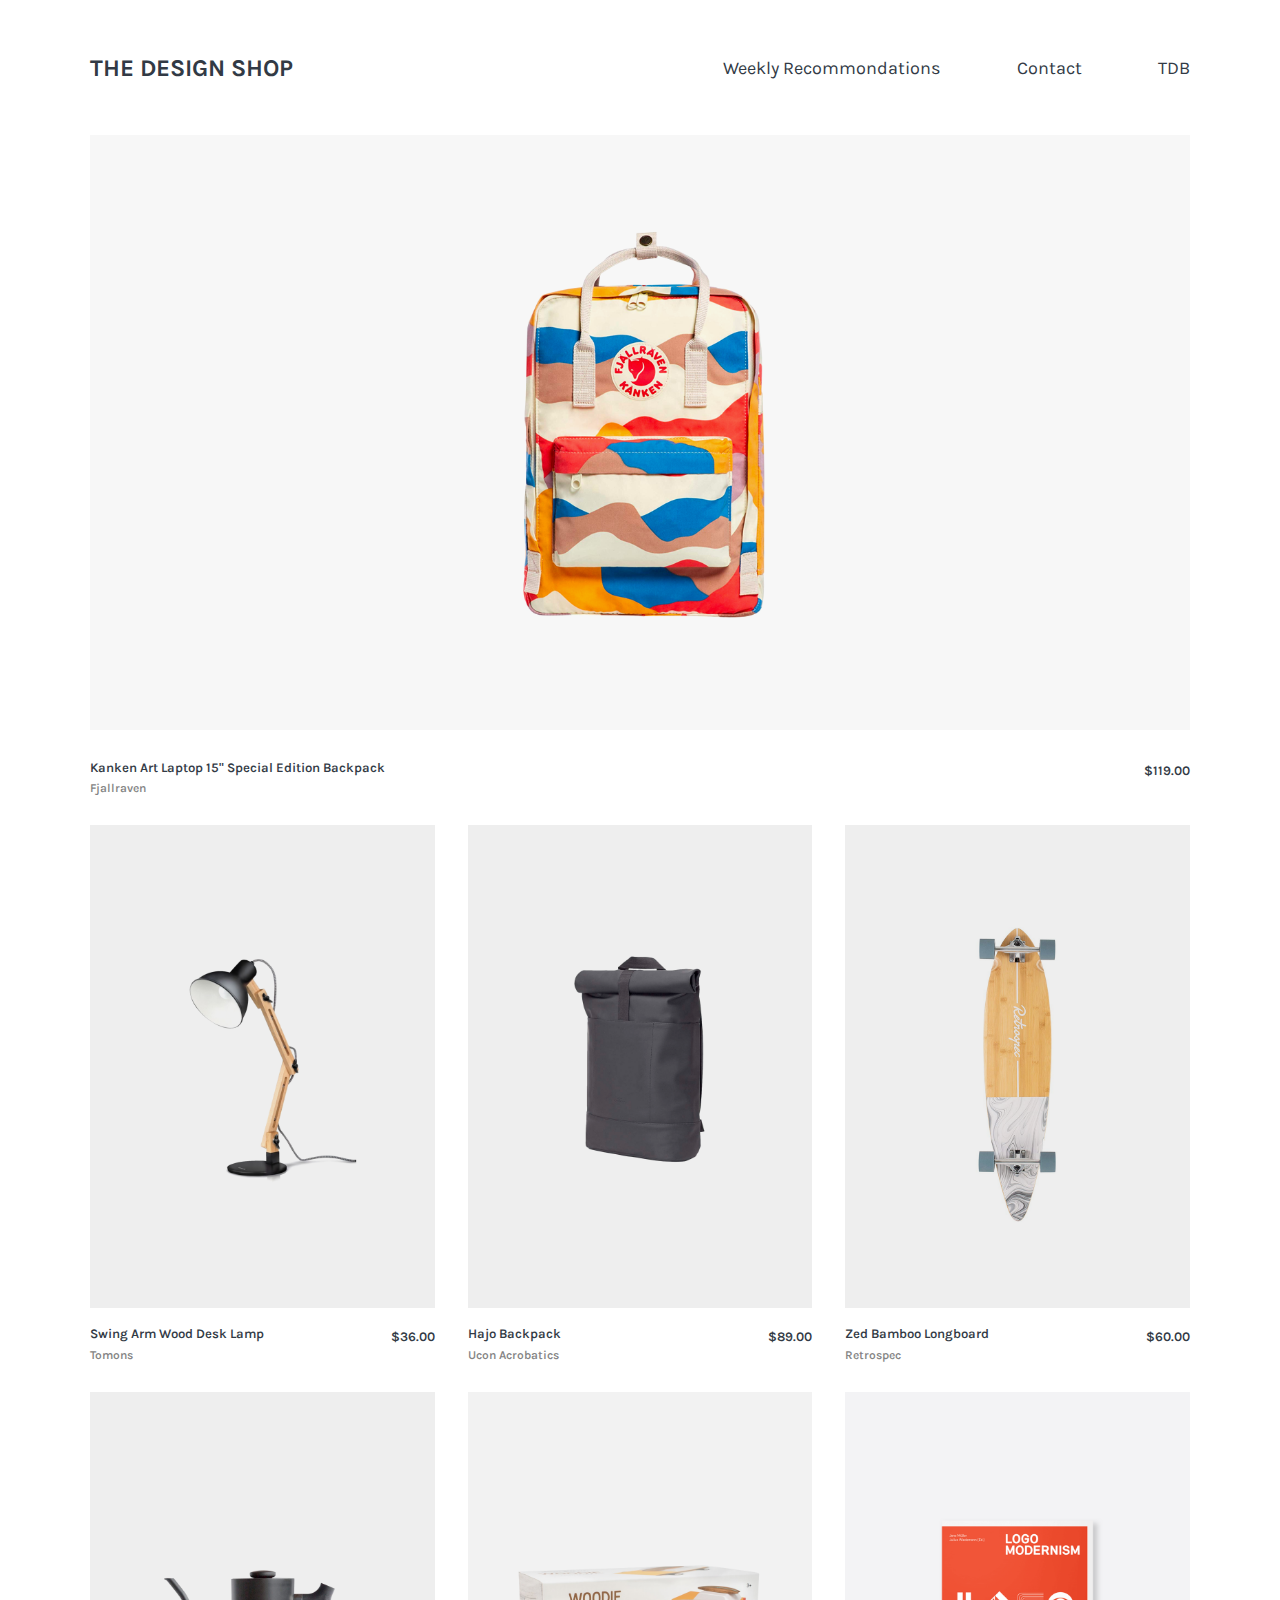
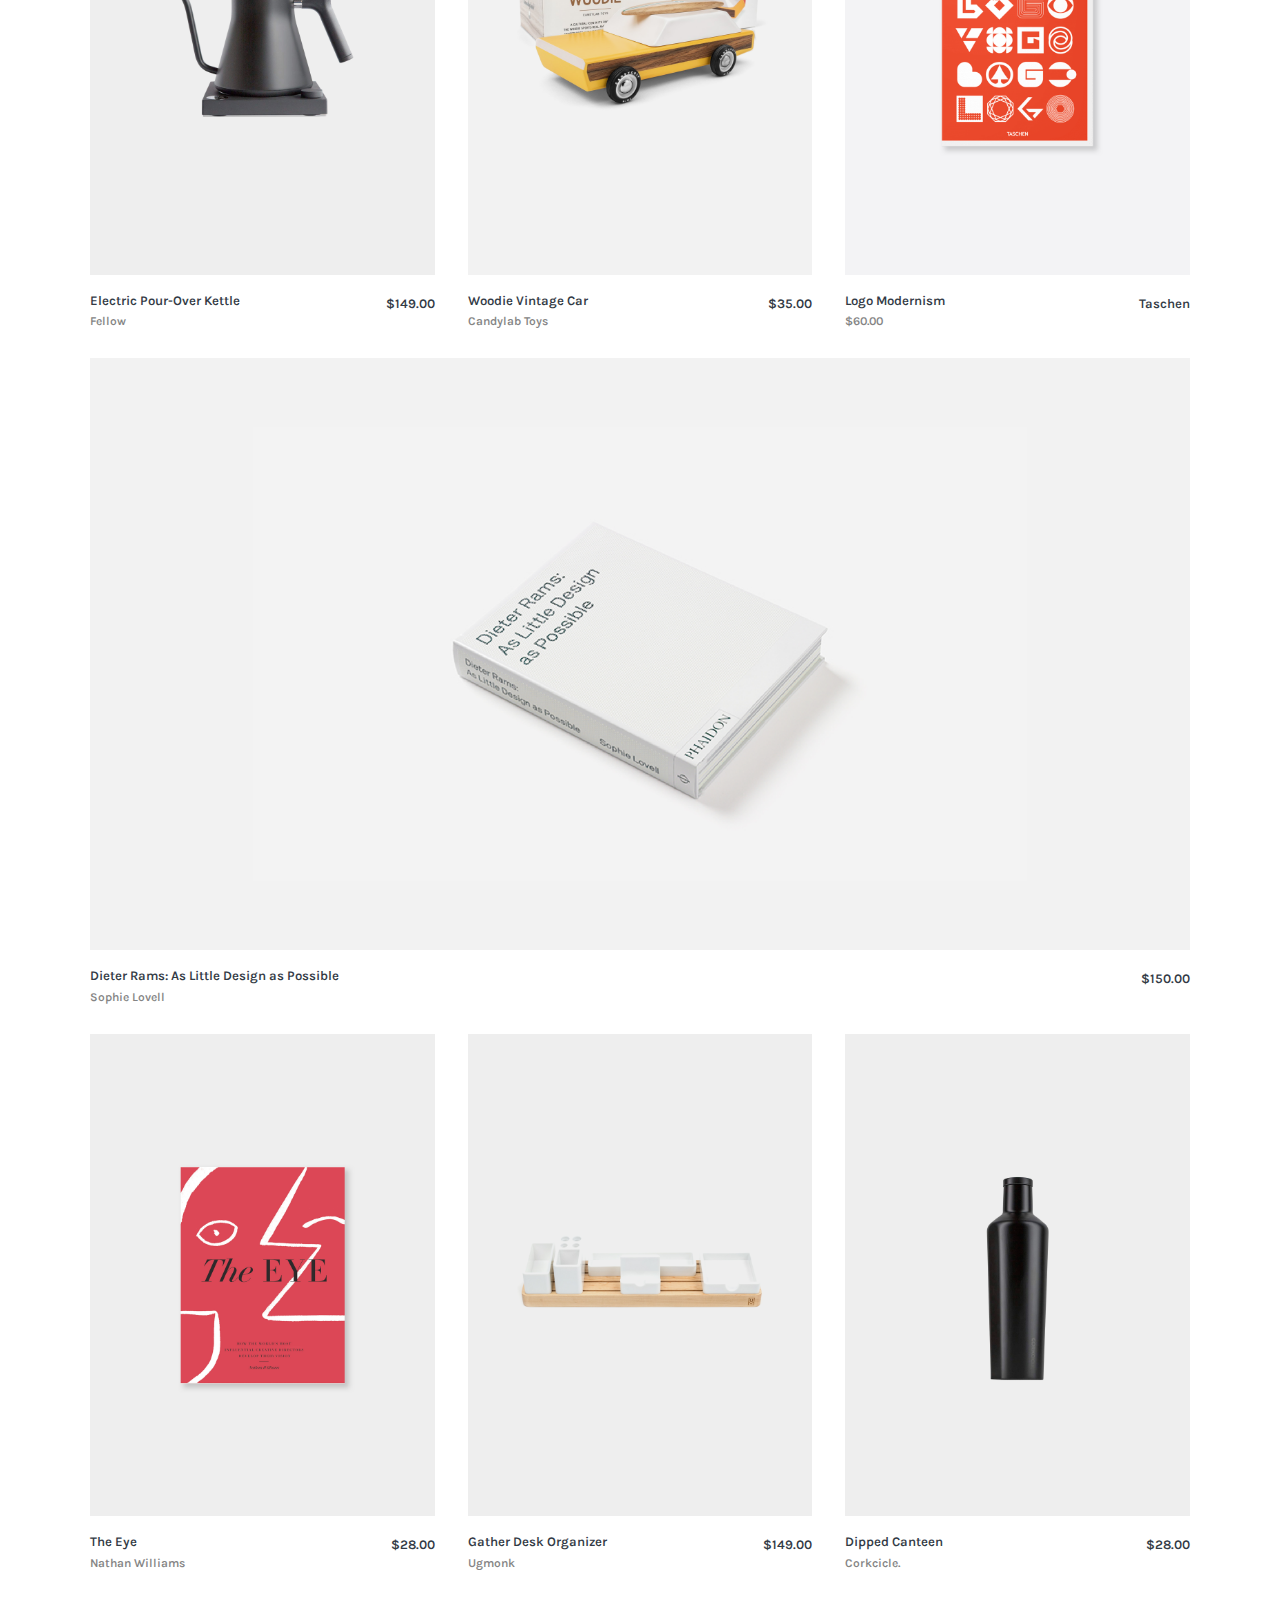
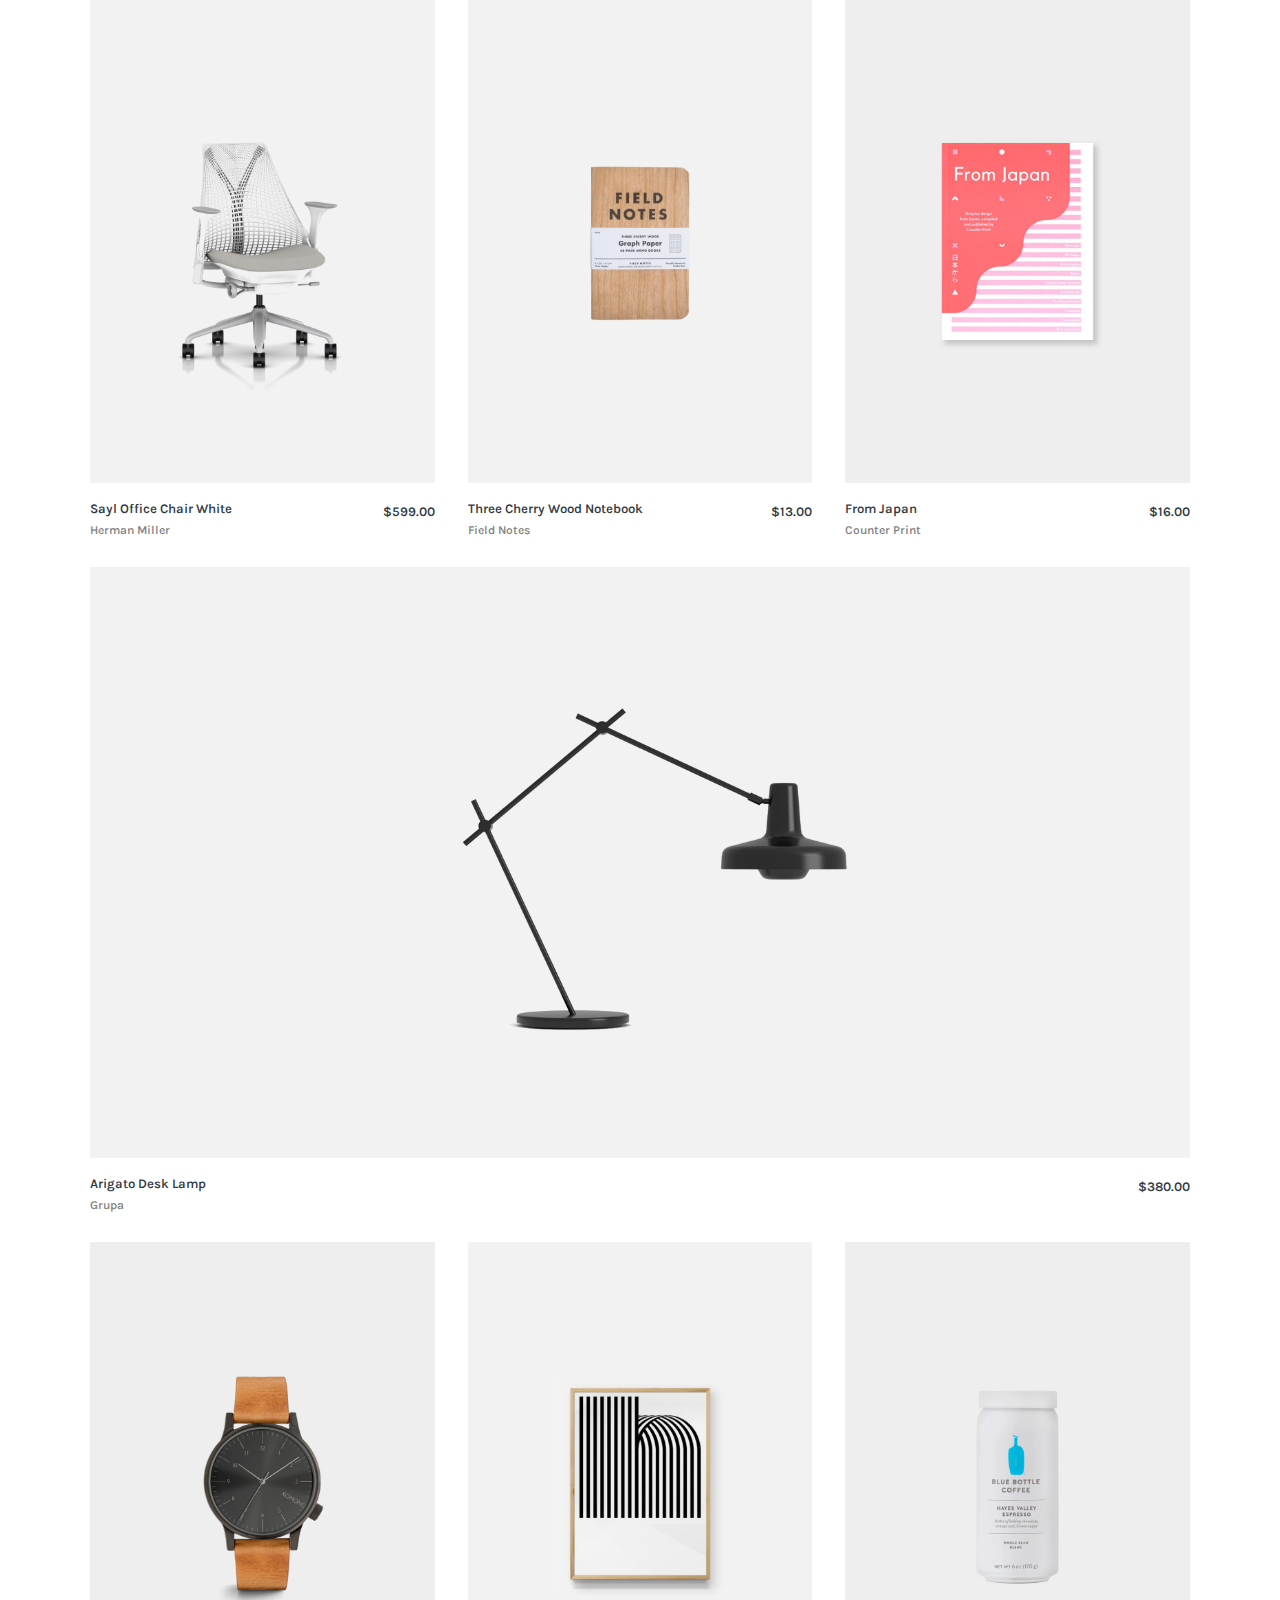
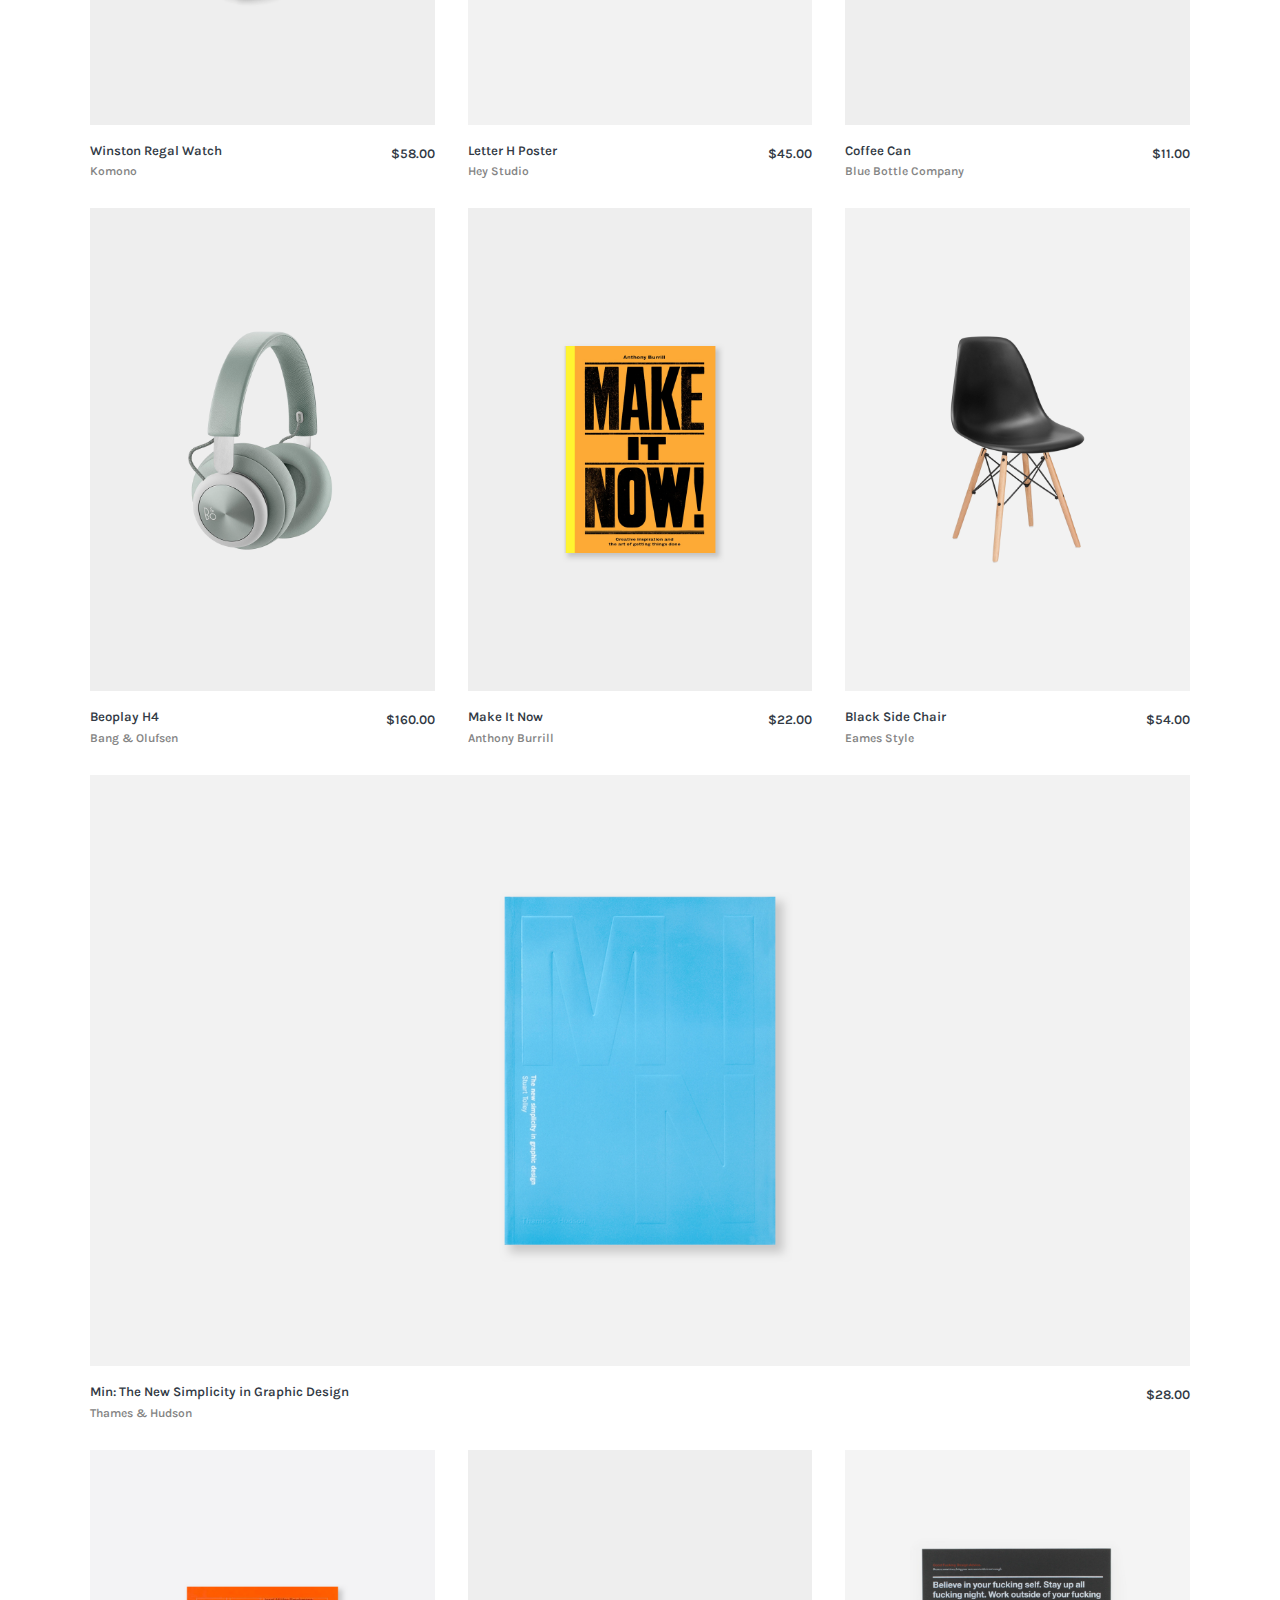
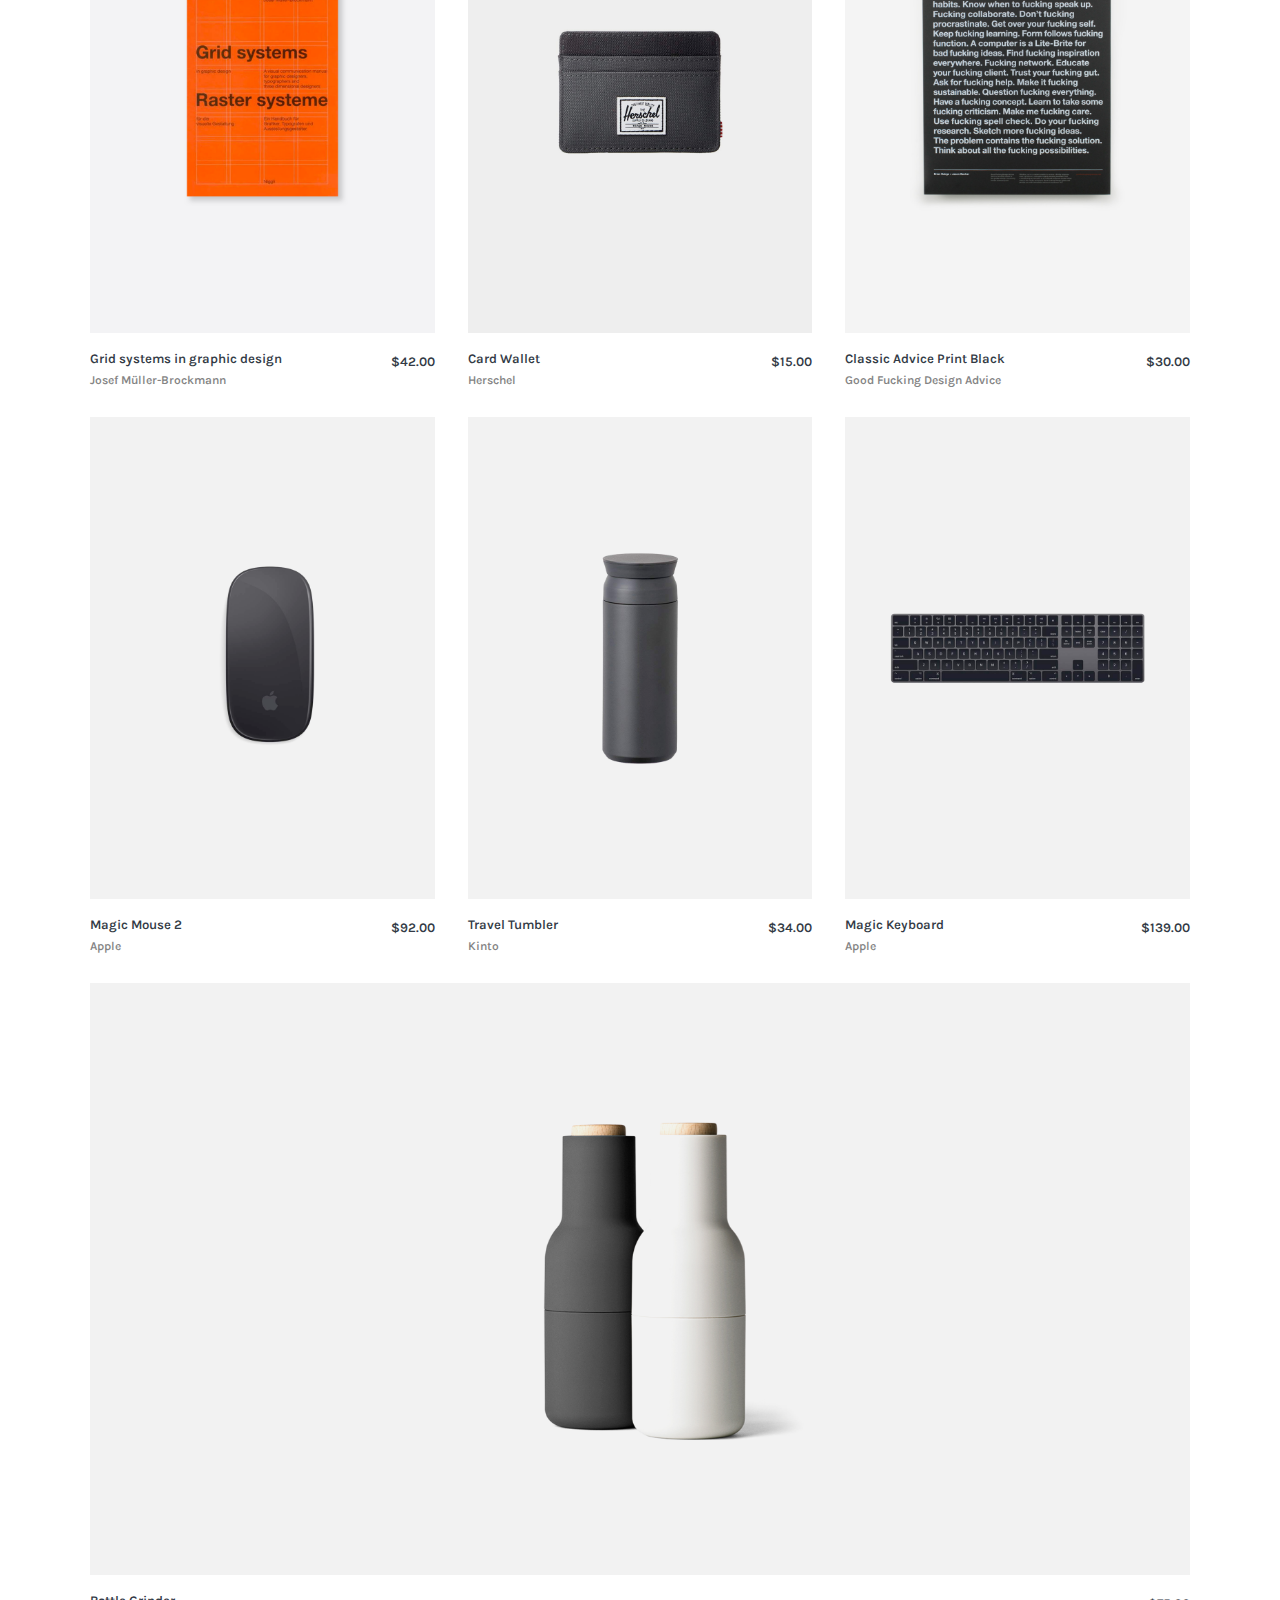
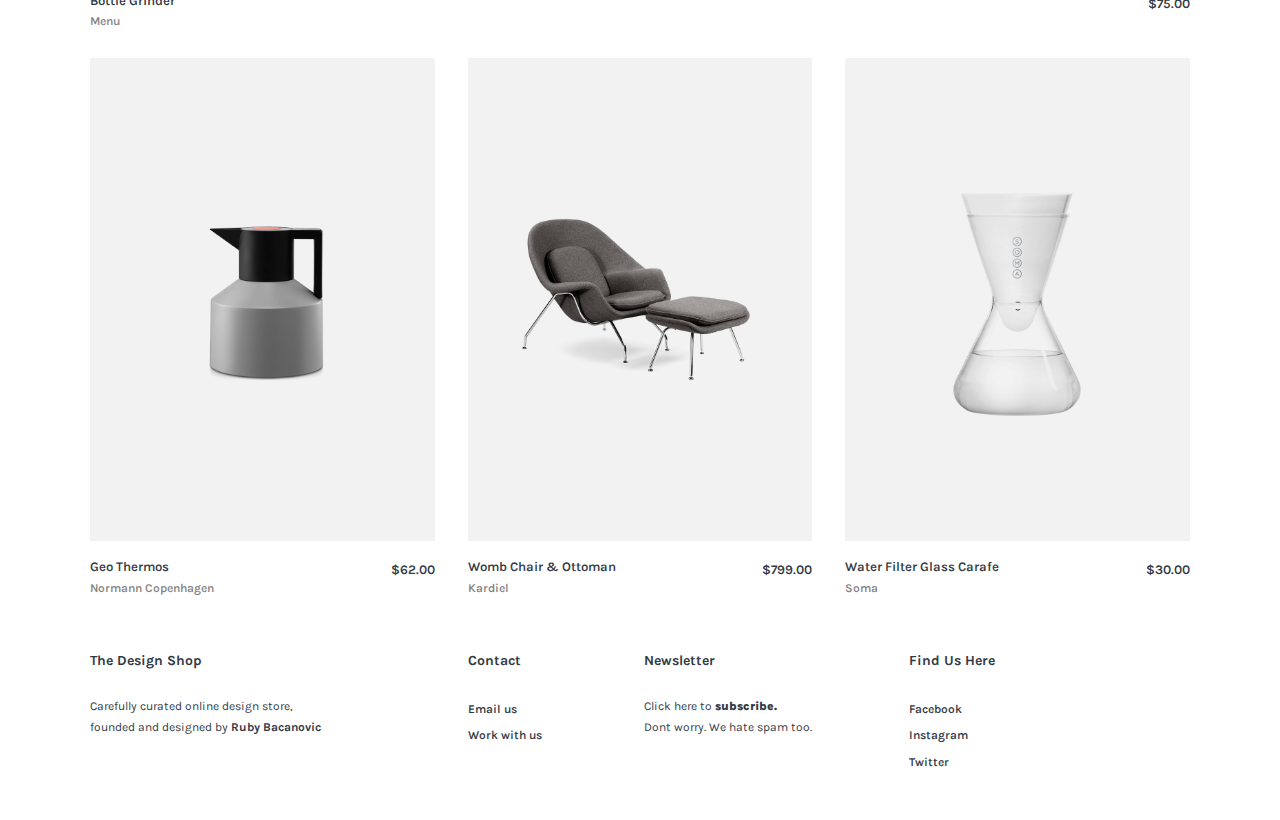
<file: index.html>
<!DOCTYPE html>
<html lang="en">

<head>
    <meta charset="UTF-8">
    <meta http-equiv="X-UA-Compatible" content="IE=edge">
    <meta name="viewport" content="width=device-width, initial-scale=1.0">
    <title>Design_Shop</title>
    <link rel="stylesheet" href="./assets/css/style.css">
</head>

<body>
    <header>
        <h1>THE DESIGN SHOP</h1>
        <nav>
            <a href="">Weekly Recommondations</a>
            <a href="">Contact</a>
            <a href="">TDB</a>
        </nav>
    </header>
    <main>
        <section class="product_gallery">
            <div class="productOne">
                <div class="bg-color">
                    <img src="./assets/img/1.png" alt="">
                </div>
                <article>
                    <h2>Kanken Art Laptop 15" Special Edition Backpack</h2>
                    <p>$119.00</p>
                </article>
                <h3>Fjallraven</h3>
            </div>
            <div class="productTwo">
                <img src="./assets/img/d2.png" alt="">
                <article>
                    <h2>Swing Arm Wood Desk Lamp</h2>
                    <p>$36.00</p>
                </article>
                <h3>Tomons</h3>
            </div>
            <div class="productThree">
                <img src="./assets/img/u6.png" alt="">
                <article>
                    <h2>Hajo Backpack</h2>
                    <p>$89.00</p>
                </article>
                <h3>Ucon Acrobatics</h3>
            </div>
            <div class="productFour">
                <img src="./assets/img/u10.png" alt="">
                <article>
                    <h2>Zed Bamboo Longboard</h2>
                    <p>$60.00</p>
                </article>
                <h3>Retrospec</h3>
            </div>
            <div class="productFive">
                <img src="./assets/img/u9.png" alt="">
                <article>
                    <h2>Electric Pour-Over Kettle</h2>
                    <p>$149.00</p>
                </article>
                <h3>Fellow</h3>
            </div>
            <div class="productSix">
                <img src="./assets/img/h17.png" alt="">
                <article>
                    <h2>Woodie Vintage Car</h2>
                    <p>$35.00</p>
                </article>
                <h3>Candylab Toys</h3>
            </div>
            <div class="productSeven">
                <img src="./assets/img/c3.png" alt="">
                <article>
                    <h2>Logo Modernism</h2>
                    <p>Taschen</p>
                </article>
                <h3>$60.00</h3>
            </div>
        </section>


        <section class="product_gallery">
            <div class="productOne">
                <img src="./assets/img/d7.png" alt="">
                <article>
                    <h2>Dieter Rams: As Little Design as Possible</h2>
                    <p>$150.00</p>
                </article>
                <h3>Sophie Lovell</h3>
            </div>
            <div class="productTwo">
                <img src="./assets/img/c6.png" alt="">
                <article>
                    <h2>The Eye</h2>
                    <p>$28.00</p>
                </article>
                <h3>Nathan Williams</h3>
            </div>
            <div class="productThree">
                <img src="./assets/img/h13.png" alt="">
                <article>
                    <h2>Gather Desk Organizer</h2>
                    <p>$149.00</p>
                </article>
                <h3>Ugmonk</h3>
            </div>
            <div class="productFour">
                <img src="./assets/img/h8.png" alt="">
                <article>
                    <h2>Dipped Canteen</h2>
                    <p>$28.00</p>
                </article>
                <h3>Corkcicle.</h3>
            </div>
            <div class="productFive">
                <img src="./assets/img/h2.png" alt="">
                <article>
                    <h2>Sayl Office Chair White</h2>
                    <p>$599.00</p>
                </article>
                <h3>Herman Miller</h3>
            </div>
            <div class="productSix">
                <img src="./assets/img/d5.png" alt="">
                <article>
                    <h2>Three Cherry Wood Notebook</h2>
                    <p>$13.00</p>
                </article>
                <h3>Field Notes</h3>
            </div>
            <div class="productSevens">
                <img src="./assets/img/c5.png" alt="">
                <article>
                    <h2>From Japan</h2>
                    <p>$16.00</p>
                </article>
                <h3>Counter Print</h3>
            </div>
        </section>




        <section class="product_gallery">
            <div class="productOne">
                <img src="./assets/img/h6.png" alt="">
                <article>
                    <h2>Arigato Desk Lamp</h2>
                    <p>$380.00</p>
                </article>
                <h3>Grupa</h3>
            </div>
            <div class="productTwo">
                <img src="./assets/img/u7.png" alt="">
                <article>
                    <h2>Winston Regal Watch</h2>
                    <p>$58.00</p>
                </article>
                <h3>Komono</h3>
            </div>
            <div class="productThree">
                <img src="./assets/img/d4.png" alt="">
                <article>
                    <h2>Letter H Poster</h2>
                    <p>$45.00</p>
                </article>
                <h3>Hey Studio</h3>
            </div>
            <div class="productFour">
                <img src="./assets/img/u11.png" alt="">
                <article>
                    <h2>Coffee Can</h2>
                    <p>$11.00</p>
                </article>
                <h3>Blue Bottle Company</h3>
            </div>
            <div class="productFive">
                <img src="./assets/img/h9.png" alt="">
                <article>
                    <h2>Beoplay H4</h2>
                    <p>$160.00</p>
                </article>
                <h3>Bang & Olufsen</h3>
            </div>
            <div class="productSix">
                <img src="./assets/img/p2.png" alt="">
                <article>
                    <h2>Make It Now</h2>
                    <p>$22.00</p>
                </article>
                <h3>Anthony Burrill</h3>
            </div>
            <div class="productSevens">
                <img src="./assets/img/h4.png" alt="">
                <article>
                    <h2>Black Side Chair</h2>
                    <p>$54.00</p>
                </article>
                <h3>Eames Style</h3>
            </div>
        </section>



        <section class="product_gallery">
            <div class="productOne">
                <img src="./assets/img/c22.png" alt="">
                <article>
                    <h2>Min: The New Simplicity in Graphic Design</h2>
                    <p>$28.00</p>
                </article>
                <h3>Thames & Hudson</h3>
            </div>
            <div class="productTwo">
                <img src="./assets/img/c1.png" alt="">
                <article>
                    <h2>Grid systems in graphic design</h2>
                    <p>$42.00</p>
                </article>
                <h3>Josef Müller-Brockmann</h3>
            </div>
            <div class="productThree">
                <img src="./assets/img/u12.png" alt="">
                <article>
                    <h2>Card Wallet</h2>
                    <p>$15.00</p>
                </article>
                <h3>Herschel</h3>
            </div>
            <div class="productFour">
                <img src="./assets/img/p3.png" alt="">
                <article>
                    <h2>Classic Advice Print Black</h2>
                    <p>$30.00</p>
                </article>
                <h3>Good Fucking Design Advice</h3>
            </div>
            <div class="productFive">
                <img src="./assets/img/life-15.png" alt="">
                <article>
                    <h2>Magic Mouse 2</h2>
                    <p>$92.00</p>
                </article>
                <h3>Apple</h3>
            </div>
            <div class="productSix">
                <img src="./assets/img/life-17.png" alt="">
                <article>
                    <h2>Travel Tumbler</h2>
                    <p>$34.00</p>
                </article>
                <h3>Kinto</h3>
            </div>
            <div class="productSevens">
                <img src="./assets/img/life-16.png" alt="">
                <article>
                    <h2>Magic Keyboard</h2>
                    <p>$139.00</p>
                </article>
                <h3>Apple</h3>
            </div>
        </section>




        <section class="product_gallery">
            <div class="productOne">
                <img src="./assets/img/u8.png" alt="">
                <article>
                    <h2>Bottle Grinder</h2>
                    <p>$75.00</p>
                </article>
                <h3>Menu</h3>
            </div>
            <div class="productTwo">
                <img src="./assets/img/home-8.png" alt="">
                <article>
                    <h2>Geo Thermos</h2>
                    <p>$62.00</p>
                </article>
                <h3>Normann Copenhagen</h3>
            </div>
            <div class="productThree">
                <img src="./assets/img/home-10.png" alt="">
                <article>
                    <h2>Womb Chair & Ottoman</h2>
                    <p>$799.00</p>
                </article>
                <h3>Kardiel</h3>
            </div>
            <div class="productFour">
                <img src="./assets/img/home-9.png" alt="">
                <article>
                    <h2>Water Filter Glass Carafe</h2>
                    <p>$30.00</p>
                </article>
                <h3>Soma</h3>
            </div>
        </section>

        <section class="last_sec">
            <div>
                <h3>The Design Shop</h3>
                <p>Carefully curated online design store,</p>
                <p>founded and designed by <span>Ruby Bacanovic</span></p>
            </div>

            <div class="last_sec_middle">
                <div>
                    <h3>Contact</h3>
                    <ul>
                        <li><a href="">Email us</a></li>
                        <li><a href="">Work with us</a></li>
                    </ul>
                </div>
                <div>
                    <h3>Newsletter</h3>
                    <p>Click here to <a href="./newsletter.html" id="sub">subscribe.</a></p>
                    <p>Dont worry. We hate spam too.</p>
                </div>
            </div>

            <div class="last_sec_right">
                <h3>Find Us Here</h3>
                <ul>
                    <li><a href="#">Facebook</a></li>
                    <li><a href="#">Instagram</a></li>
                    <li><a href="#">Twitter</a></li>
                </ul>
            </div>


        </section>
    </main>

</body>

</html>
</file>
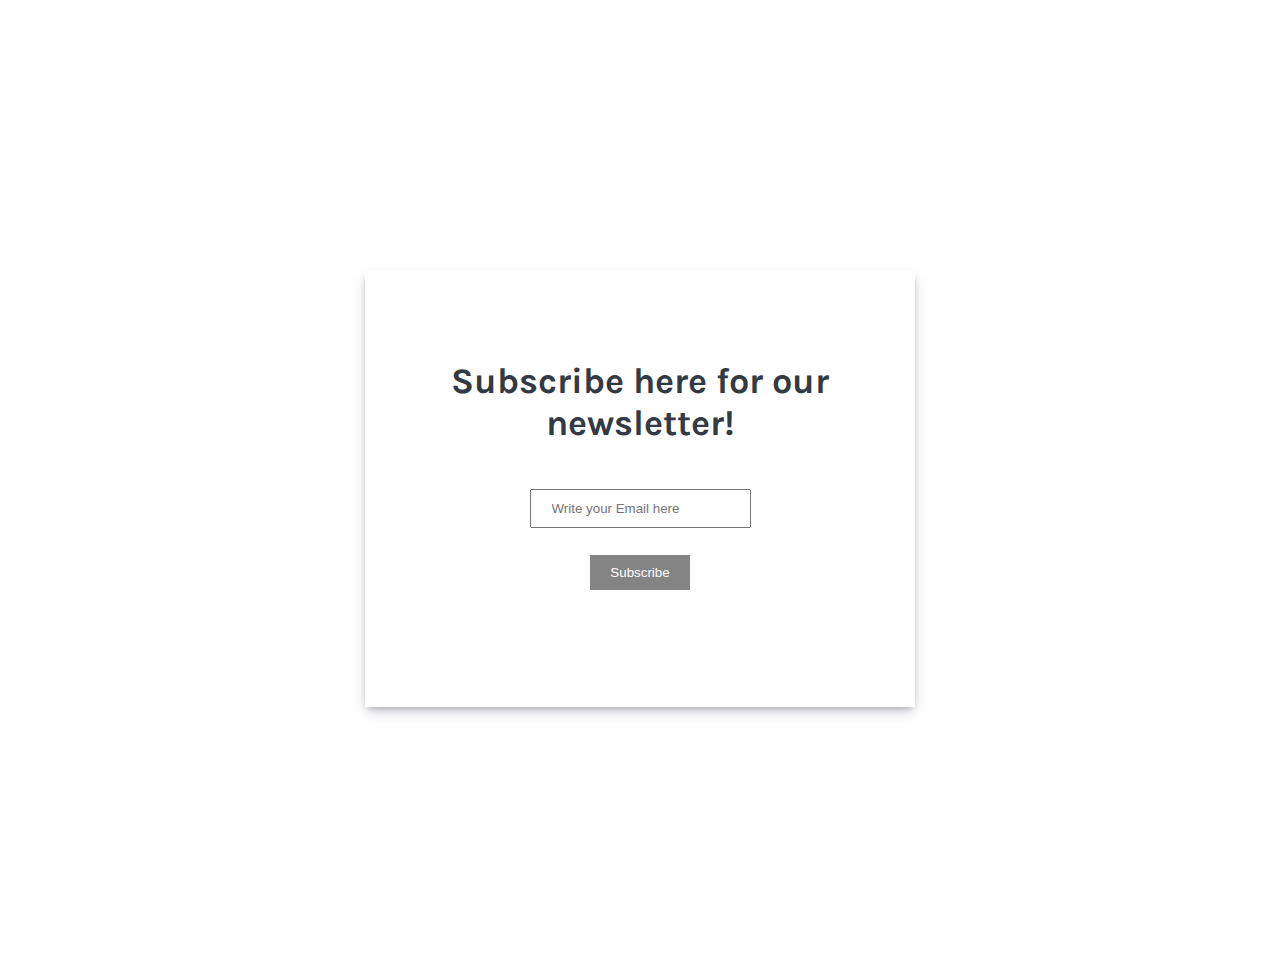
<file: newsletter.html>
<!DOCTYPE html>
<html lang="en">

<head>
    <meta charset="UTF-8">
    <meta http-equiv="X-UA-Compatible" content="IE=edge">
    <meta name="viewport" content="width=device-width, initial-scale=1.0">
    <title>Design_Shop_Newsletter</title>
    <link rel="stylesheet" href="./assets/css/style.css">
</head>

<body>
    <article class="newsletter_form" id="newsletter_form">
        <h2>Subscribe here for our newsletter!</h2>
        <form action="#" onsubmit="return false">
            <input class="email" type="email" name="email" id="user_email" placeholder="Write your Email here"
                required="">
            <input class="btn" type="submit" value="Subscribe" onclick="PopupOpen()">
        </form>
    </article>
    <article id="popup_msg">
        <h2>YOUR EMAIL HAS BEEN CONFIRMED</h2>
        <h2>THANKS FOR SUBSCRIBING!</h2>
        <a href="../../index.html" onclick="PopupClose()">GO BACK</a>
    </article>

    <script src="./assets/js/main.js"></script>
</body>

</html>
</file>
<file: assets/css/style.css>
/*======================
    GENERALS Farbe: #323A45/#848484
=====================*/


* {
    margin: 0;
    padding: 0;
    box-sizing: border-box;
}

@font-face {
    font-family: 'Karla';
    src: url('../fonts/Karla-VariableFont_wght.ttf');
}

html {
    font-size: 12px;
    font-family: 'Karla';
    color: #323A45;
}

body {
    margin: 5vh 7vw 5vh 7vw;
}

p {
    line-height: 1.8rem;
}



/*======================
    HEAD
=====================*/

header {
    height: 5vh;
    display: flex;
    justify-content: space-between;
    align-items: center;
    margin-bottom: 5vh;
}

header nav {
    font-size: 1.5rem;
    display: flex;
    justify-content: space-between;
    gap: 6vw;
}

header nav a {
    text-decoration: none;
    color: #323A45;
}

header nav a:hover {
    color: #848484
}

header h1:hover {
    color: #848484
}

/*======================
    MAIN
=====================*/


.product_gallery {
    display: grid;
    margin: 0 auto;
    grid-template-columns: repeat(3, 1fr);
    column-gap: 3%;
}

.product_gallery h2 {
    font-size: 1.1rem;
    font-weight: 600;
}

.product_gallery p {
    font-size: 1.1rem;
    font-weight: 600;

}

.product_gallery h3 {
    font-size: 1rem;
    color: #848484;
    font-weight: 600;
}


.product_gallery img {
    width: 100%;
    transition: 0.5s ease-out;
}

.product_gallery img:hover {
    width: 100%;
    opacity: 0.2;
}

.bg-color {
    background-color: #F7F7F7;
}

.product_gallery div {
    margin-bottom: 30px;
}

.productOne {
    grid-row: 1/2;
    grid-column: 1/4;
}

div article {
    margin-top: 15px;
    display: flex;
    justify-content: space-between;

}

/*======================
    LAST SEC
=====================*/

.last_sec {
    display: grid;
    margin: 0 auto;
    grid-template-columns: repeat(3, 1fr);
    column-gap: 3%;
    margin-top: 3vh;
}

.last_sec span {
    font-weight: 700;
}

.last_sec ul {
    list-style: none;
}

.last_sec ul li {
    line-height: 2.2rem;
}

.last_sec h3 {
    margin-bottom: 3vh;
}

.last_sec a {
    text-decoration: none;
    color: #323A45;
    font-weight: 600;
}

.last_sec_right {
    /* grid-column: 3/4; */
    display: flex;
    flex-direction: column;
    padding-left: 5vw;
}

.last_sec_right nav {
    display: flex;
    flex-direction: column;
}

.last_sec_middle {
    display: flex;
    justify-content: space-between;
}

#sub {
    font-weight: 900;
}

/*======================
    NEWSLETTERNSITE
=====================*/

.newsletter_form {
    width: 50%;
    box-shadow: rgba(50, 50, 93, 0.25) 0px 6px 12px -2px, rgba(0, 0, 0, 0.3) 0px 3px 7px -3px;
    text-align: center;
    padding: 10vh 0;
    margin: 30vh auto;
}

.newsletter_form h2 {
    font-size: 3rem;
    margin-bottom: 5vh;
}

.newsletter_form form {
    display: block;
}

.newsletter_form form input {
    display: block;
    margin: 0 auto;
    padding: 10px 20px;
    margin-bottom: 3vh;
}

.newsletter_form form input[type=submit] {
    background-color: #848484;
    color: white;
    border: none;
}

#popup_msg {
    width: 100%;
    padding: 10vh 0;
    text-align: center;
    margin: 30vh auto;
}

#popup_msg h2 {
    font-size: 3rem;
    margin-bottom: 5vh;
}

#popup_msg a {
    color: #323A45;
}

@media only screen and (max-width: 600px) {
    /* 
    .product_gallery {
        display: flex;
        flex-direction: column;
    } */

    .product_gallery {
        grid-template-columns: repeat(1, 1fr);
    }

    .productOne {
        grid-row: 1/2;
        grid-column: 1/2;
    }

    header nav {
        display: none;
    }

    /* .last_sec {
        grid-template-columns: repeat(1, 1fr);
        grid-column: 1/2;
    }

    .last_sec_middle {
        display: grid;
        grid-template-columns: repeat(1, 1fr);
        grid-column: 1/2;
    } */

    .last_sec {
        display: flex;
        flex-direction: column;
    }

    .last_sec_middle {
        margin-top: 20px;
        flex-direction: column;
    }

    .last_sec_right {
        margin-top: 20px;
        padding: 0;
    }
}
</file>
